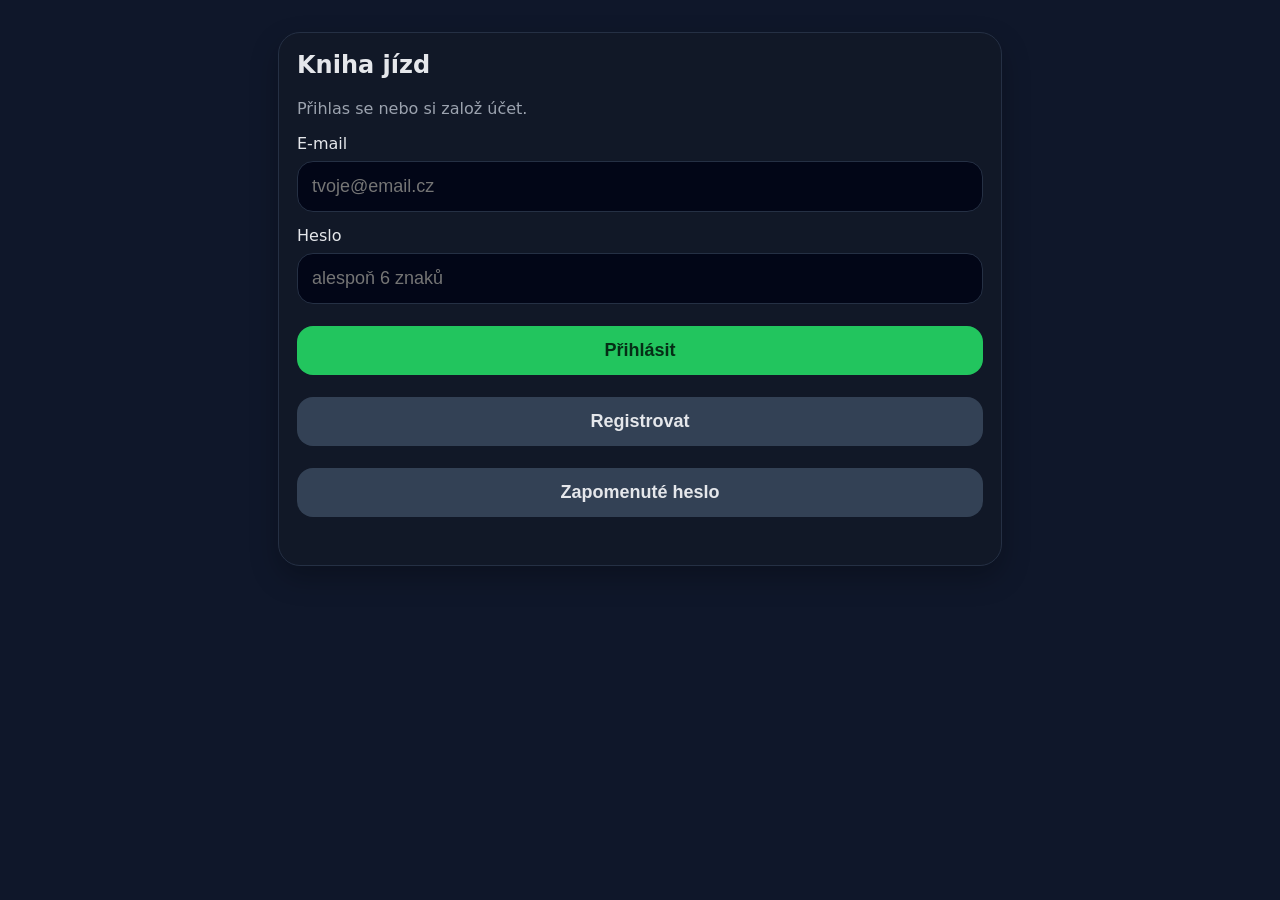
<file: templates/index.html>
<!doctype html>
<html lang="cs">
<head>
  <meta charset="utf-8">
  <meta name="viewport" content="width=device-width, initial-scale=1">
  <title>Kniha jízd</title>
  <link rel="stylesheet" href="/static/style.css">
</head>
<body>
  <main class="container">
    <section class="card">
      <h1>Kniha jízd</h1>
      <p class="muted">Přihlas se nebo si založ účet.</p>

      <label>E-mail</label>
      <input id="email" type="email" autocomplete="email" placeholder="tvoje@email.cz">

      <label>Heslo</label>
      <input id="password" type="password" autocomplete="current-password" placeholder="alespoň 6 znaků">

      <button id="loginBtn">Přihlásit</button>
      <button id="registerBtn" class="secondary">Registrovat</button>
      <button id="forgotBtn" class="secondary" type="button">
        Zapomenuté heslo
      </button>

      <p id="message" class="muted"></p>
    </section>
  </main>

  <script src="/static/app.js"></script>
  <script>
    const email = document.getElementById("email");
    const password = document.getElementById("password");
    const message = document.getElementById("message");

    async function submit(mode) {
      message.textContent = "";
      try {
        const data = await api(`/api/${mode}`, {
          method: "POST",
          headers: { "Content-Type": "application/json" },
          body: JSON.stringify({ email: email.value, password: password.value })
        });
        localStorage.setItem("token", data.token);
        localStorage.setItem("email", data.email);

        try {
          const vehicles = await api("/api/vehicles", { headers: authHeaders() });
          saveLocal("vehicles", vehicles);
        
          const trips = await api("/api/trips", { headers: authHeaders() });
          saveLocal("trips", trips);
        } catch (e) {
          console.log("Data se teď nepodařilo načíst, ale přihlášení proběhlo.");
        }

        window.location.href = "/dashboard";
      } catch (e) {
        message.textContent = e.message;
      }
    }

    document.getElementById("loginBtn").onclick = () => submit("login");
    document.getElementById("registerBtn").onclick = async () => {
      message.textContent = "";
        
      try {
        const data = await api("/api/start-registration", {
          method: "POST",
          headers: { "Content-Type": "application/json" },
          body: JSON.stringify({ email: email.value })
        });
      
        message.textContent = data.message;
      } catch (e) {
        message.textContent = e.message;
      }
    };
    document.getElementById("forgotBtn").onclick = async () => {
      message.textContent = "";
        
      try {
        const data = await api("/api/forgot-password", {
          method: "POST",
          headers: { "Content-Type": "application/json" },
          body: JSON.stringify({ email: email.value })
        });
      
        message.textContent = data.message;
      } catch (e) {
        message.textContent = e.message;
      }
    };
  </script>
</body>
</html>
</file>
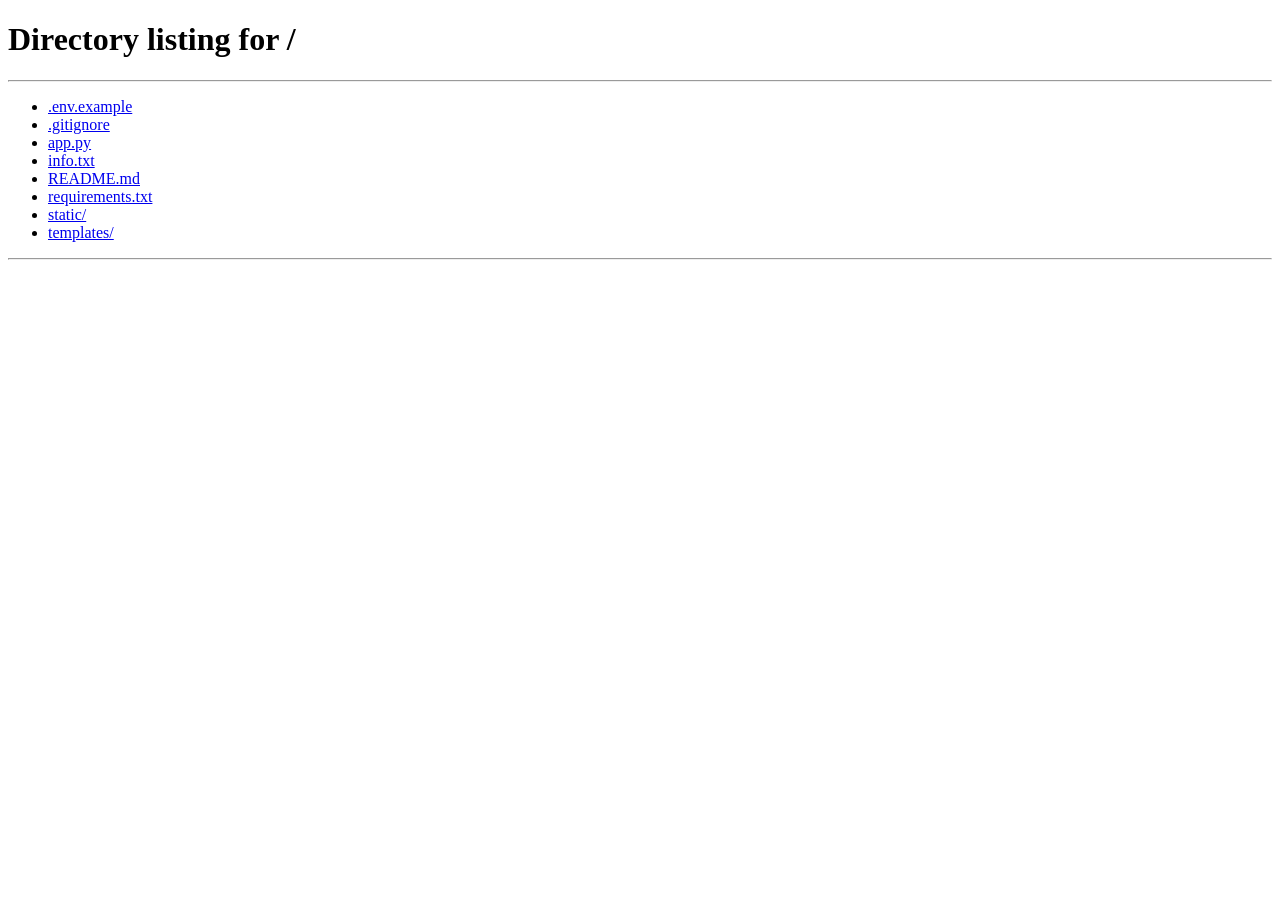
<file: templates/dashboard.html>
<!doctype html>
<html lang="cs">
<head>
  <meta charset="utf-8">
  <meta name="viewport" content="width=device-width, initial-scale=1">
  <title>Dashboard</title>
  <link rel="stylesheet" href="/static/style.css">
</head>
<body>

  <nav class="nav">
    <a href="/dashboard" class="active">Domů</a>
    <a href="/nova-jizda">Jízda</a>
    <a href="/vozidla">Auta</a>
    <a href="/historie">Historie</a>
  </nav>

  <main class="container">
    <section class="card">
      <h1>Ahoj 👋</h1>
      <p id="userEmail" class="muted"></p>
      <div class="grid">
        <button onclick="window.location.href='/nova-jizda'">+ Nová jízda</button>
        <button class="secondary" onclick="window.location.href='/vozidla'">Moje vozidla</button>
        <button class="secondary" onclick="window.location.href='/historie'">Historie jízd</button>
        <button class="danger" onclick="logout()">Odhlásit</button>
      </div>
    </section>
  </main>

  <script src="/static/app.js"></script>
  <script>
    requireLogin().then(user => {
      if (user) document.getElementById("userEmail").textContent = user.email;
    });
  </script>
</body>
</html>
</file>
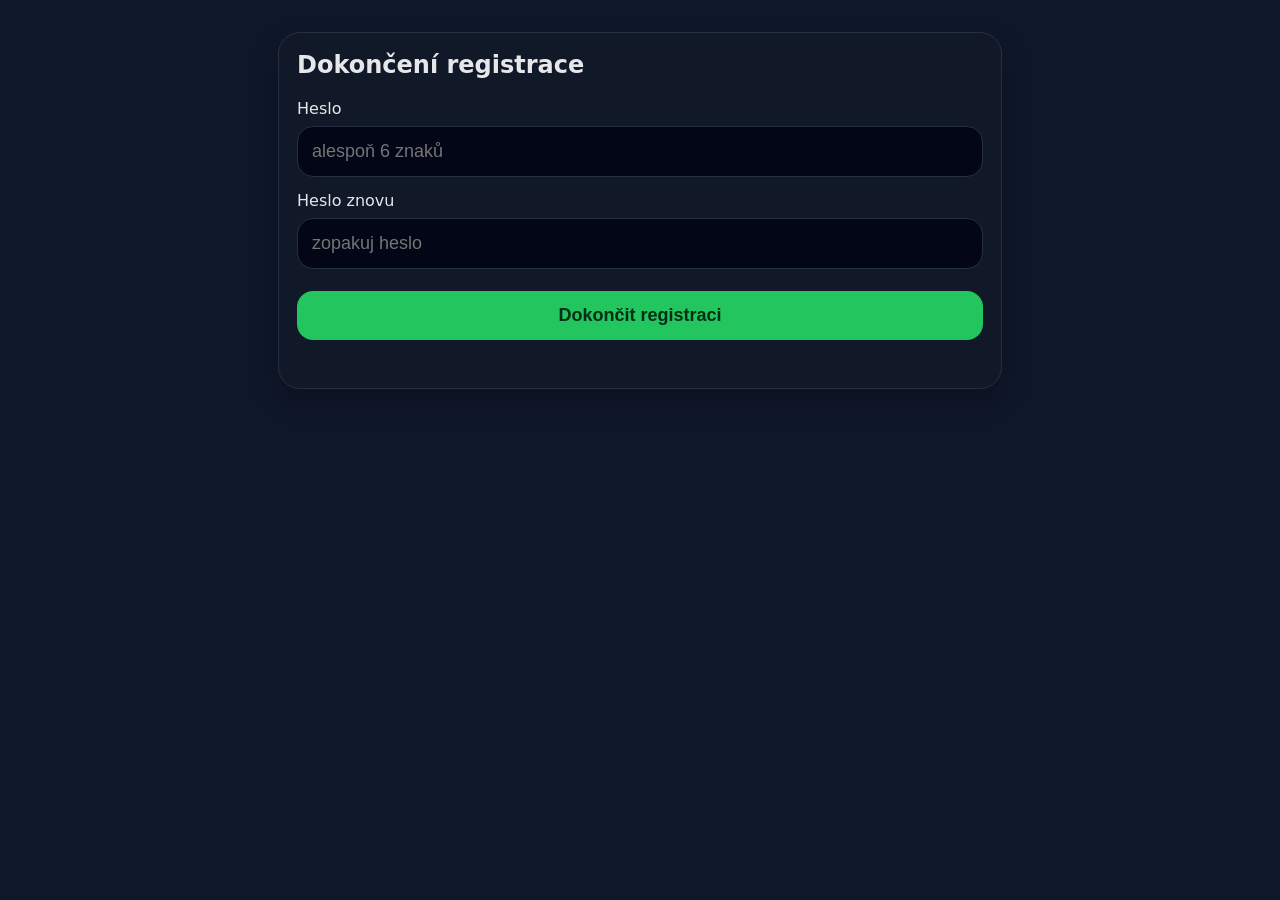
<file: templates/dokoncit_registraci.html>
<!doctype html>
<html lang="cs">
<head>
  <meta charset="utf-8">
  <meta name="viewport" content="width=device-width, initial-scale=1">
  <title>Dokončení registrace</title>
  <link rel="stylesheet" href="/static/style.css">
</head>
<body>
  <main class="container">
    <section class="card">
      <h1>Dokončení registrace</h1>

      <label>Heslo</label>
      <input id="password" type="password" placeholder="alespoň 6 znaků">

      <label>Heslo znovu</label>
      <input id="password2" type="password" placeholder="zopakuj heslo">

      <button id="completeBtn">Dokončit registraci</button>

      <p id="message" class="muted"></p>
    </section>
  </main>

  <script src="/static/app.js"></script>
  <script>
    const params = new URLSearchParams(window.location.search);
    const registerToken = params.get("token");
    const message = document.getElementById("message");

    document.getElementById("completeBtn").onclick = async () => {
      const password = document.getElementById("password").value;
      const password2 = document.getElementById("password2").value;

      message.textContent = "";

      if (!registerToken) {
        message.textContent = "Chybí registrační token.";
        return;
      }

      if (password !== password2) {
        message.textContent = "Hesla se neshodují.";
        return;
      }

      try {
        const data = await api("/api/complete-registration", {
          method: "POST",
          headers: { "Content-Type": "application/json" },
          body: JSON.stringify({
            token: registerToken,
            password: password
          })
        });

        localStorage.setItem("token", data.token);
        localStorage.setItem("email", data.email);

        message.textContent = data.message;

        setTimeout(() => {
          window.location.href = "/dashboard";
        }, 800);
      } catch (e) {
        message.textContent = e.message;
      }
    };
  </script>
</body>
</html>
</file>
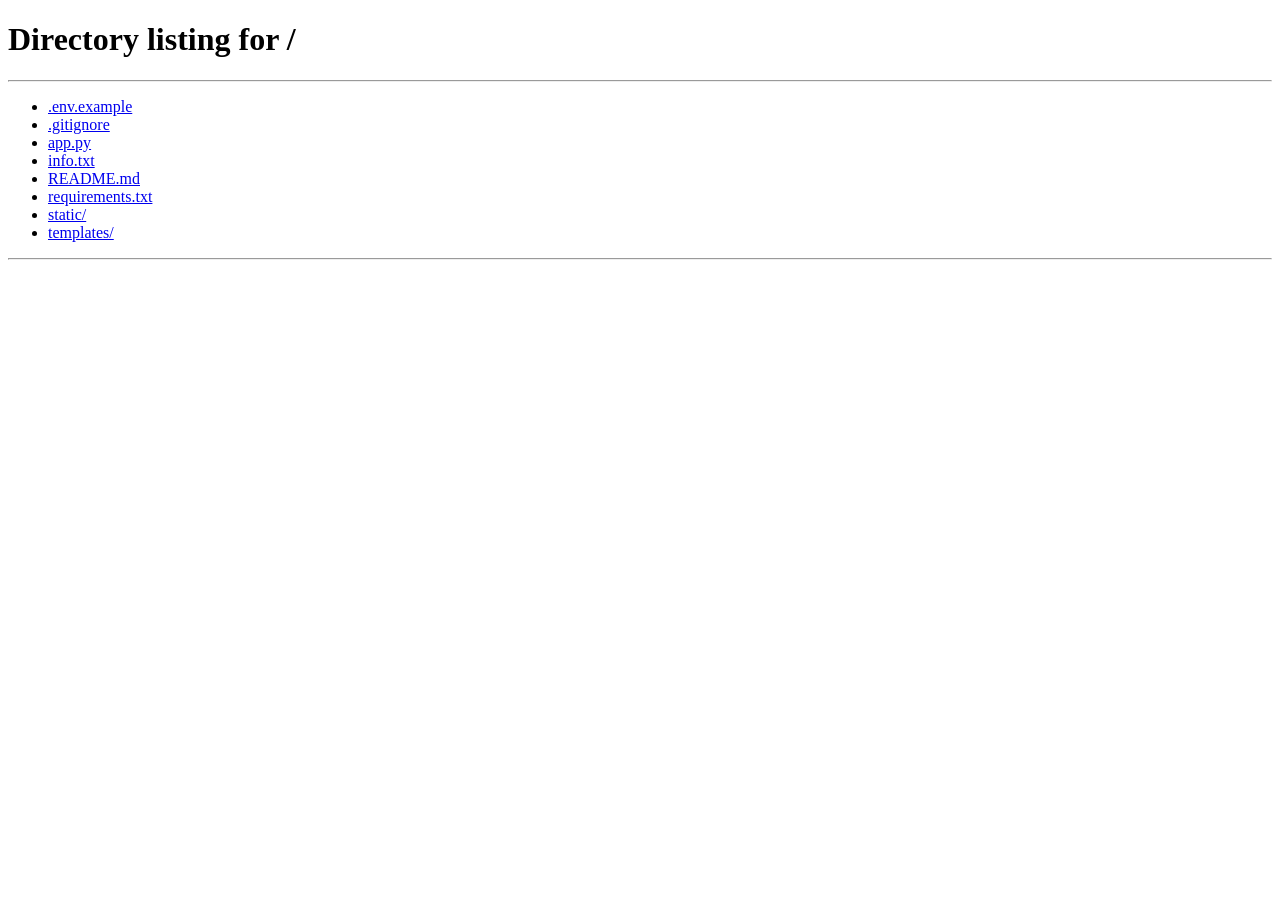
<file: templates/nova_jizda.html>
<!doctype html>
<html lang="cs">
<head>
  <meta charset="utf-8">
  <meta name="viewport" content="width=device-width, initial-scale=1">
  <title>Nová jízda</title>
  <link rel="stylesheet" href="/static/style.css">
</head>
<body>

  <nav class="nav">
    <a href="/dashboard">Domů</a>
    <a href="/nova-jizda" class="active">Jízda</a>
    <a href="/vozidla">Auta</a>
    <a href="/historie">Historie</a>
  </nav>

  <main class="container">
    <section class="card">
      <h1>Nová jízda</h1>

      <div id="startPanel">
        <label>Vozidlo</label>
        <select id="vehicle_id"></select>
      
        <label>Datum startu</label>
        <input id="start_date" type="date">
      
        <label>Čas startu</label>
        <input id="start_time" type="time">
      
        <label>Město startu</label>
        <input id="start_place" placeholder="Praha">

        <label>Účel jízdy</label>
        <input id="purpose" placeholder="Práce / Soukromé">
      
        <label>Stav tachometru při startu</label>
        <input id="odometer_start" type="number" inputmode="numeric">
      
        <button id="startTrip">Start</button>
      </div>
    
      <div id="runningPanel" style="display:none">
        <p class="muted">Jízda běží…</p>

        <div class="item">
          <strong id="runningVehicle"></strong><br>
        
          <span class="muted">
            <span id="runningDate"></span>
            ·
            <span id="runningTime"></span>
          </span><br>
        
          <span class="muted">
            Start:
            <span id="runningPlace"></span>
          </span><br>
        
          <span class="muted">
            Účel:
            <span id="runningPurpose"></span>
          </span>
        </div>
      
        <button id="stopTrip">Stop</button>
        <button id="cancelRunningTrip" class="danger">
          Zrušit jízdu
        </button>
      </div>
    
      <div id="stopPanel" style="display:none">
        <label>Datum konce</label>
        <input id="end_date" type="date">
      
        <label>Čas konce</label>
        <input id="end_time" type="time">
      
        <label>Město konce</label>
        <input id="end_place" placeholder="Brno">
      
        <label>Stav tachometru při konci</label>
        <input id="odometer_end" type="number" inputmode="numeric">
      
        <p class="muted">Ujeto: <strong id="distance">0</strong> km</p>
      
        <button id="saveTrip">Uložit</button>
        <button id="cancelTrip" type="button" class="warning">
          Zpět do jízdy
        </button>
      
        <p id="message" class="muted"></p>
      </div>
    </section>
  </main>

  <script src="/static/app.js"></script>
  <script>
    const vehicleSelect = document.getElementById("vehicle_id");
    const startKm = document.getElementById("odometer_start");
    const endKm = document.getElementById("odometer_end");
    const distance = document.getElementById("distance");
      
    let rozjetaJizda = null;
      
    function aktualniCas() {
      return new Date().toTimeString().slice(0, 5);
    }
  
    function prepocitej() {
      const s = parseInt(startKm.value || 0);
      const e = parseInt(endKm.value || 0);
      distance.textContent = e >= s ? e - s : 0;
    }
  
    async function loadVehicles() {
      const vehicles = await api("/api/vehicles", { headers: authHeaders() });
    
      vehicleSelect.innerHTML = "";
    
      if (!vehicles.length) {
        vehicleSelect.innerHTML = "<option value=''>Nejdřív přidej vozidlo</option>";
        return;
      }
    
      vehicles.forEach(v => {
        const option = document.createElement("option");
        option.value = v.id;
        option.textContent = `${v.name} (${v.current_odometer || 0} km)`;
        option.dataset.km = v.current_odometer || 0;
        vehicleSelect.appendChild(option);
      });
    
      nastavKm();
    }
  
    function nastavKm() {
      const selected = vehicleSelect.options[vehicleSelect.selectedIndex];
      const km = selected?.dataset?.km || 0;
      startKm.value = km;
    }
  
    vehicleSelect.onchange = nastavKm;
    endKm.oninput = prepocitej;
  
    document.getElementById("start_date").value = dnesISO();
    document.getElementById("start_time").value = aktualniCas();
  
    document.getElementById("startTrip").onclick = async () => {
      const startPlaceInput = document.getElementById("start_place");

      if (!startPlaceInput.value.trim()) {
        await detectCity("start_place");
      }

      rozjetaJizda = {
        vehicle_id: vehicleSelect.value,
        vehicle_name: vehicleSelect.options[vehicleSelect.selectedIndex].textContent,

        start_date: document.getElementById("start_date").value,
        start_time: document.getElementById("start_time").value,

        start_place: startPlaceInput.value.trim(),

        purpose: document.getElementById("purpose").value,

        odometer_start: startKm.value
      };
      saveLocal("activeTrip", rozjetaJizda);
    
      document.getElementById("runningVehicle").textContent = rozjetaJizda.vehicle_name;

      document.getElementById("runningDate").textContent = rozjetaJizda.start_date;

      document.getElementById("runningTime").textContent = rozjetaJizda.start_time;

      document.getElementById("runningPlace").textContent =
        rozjetaJizda.start_place || "Neuvedeno";

      document.getElementById("runningPurpose").textContent =
        rozjetaJizda.purpose || "Bez účelu";

      document.getElementById("startPanel").style.display = "none";
      document.getElementById("runningPanel").style.display = "block";
    };
  
    document.getElementById("stopTrip").onclick = async () => {
      document.getElementById("end_date").value = dnesISO();
      document.getElementById("end_time").value = aktualniCas();
      document.getElementById("odometer_end").value = rozjetaJizda.odometer_start;

      document.getElementById("runningPanel").style.display = "none";
      document.getElementById("stopPanel").style.display = "block";

      await detectCity("end_place");
    
      prepocitej();
    };
  
    document.getElementById("cancelTrip").onclick = () => {
      document.getElementById("stopPanel").style.display = "none";
      document.getElementById("runningPanel").style.display = "block";
    };

    document.getElementById("cancelRunningTrip").onclick = () => {
      if (!confirm("Opravdu zrušit rozjetou jízdu?")) {
        return;
      }
    
      removeLocal("activeTrip");
    
      rozjetaJizda = null;
    
      document.getElementById("runningPanel").style.display = "none";
      document.getElementById("stopPanel").style.display = "none";
      document.getElementById("startPanel").style.display = "block";
    };
  
    document.getElementById("saveTrip").onclick = async () => {
      const message = document.getElementById("message");

      const trip = {
        vehicle_id: rozjetaJizda.vehicle_id,
        trip_date: rozjetaJizda.start_date,
        start_place: rozjetaJizda.start_place,
        end_place: document.getElementById("end_place").value,
        purpose: rozjetaJizda.purpose,
        odometer_start: rozjetaJizda.odometer_start,
        odometer_end: endKm.value,
        note: `Start: ${rozjetaJizda.start_time}, konec: ${document.getElementById("end_time").value}`
      };
    
      if (!isOnline()) {
        addPendingTrip(trip);
        removeLocal("activeTrip");
      
        message.textContent = "Jízda je uložená v zařízení. Odešle se, až budeš online.";
      
        setTimeout(() => {
          window.location.href = "/historie";
        }, 1000);
      
        return;
      }
    
      try {
        const data = await api("/api/trips", {
          method: "POST",
          headers: authHeaders(),
          body: JSON.stringify(trip)
        });
      
        removeLocal("activeTrip");
      
        message.textContent = `Jízda uložena. Ujeto ${data.distance} km.`;
      
        setTimeout(() => {
          window.location.href = "/historie";
        }, 700);
      } catch (e) {
        addPendingTrip(trip);
        removeLocal("activeTrip");
      
        message.textContent = "Server teď neodpověděl. Jízda je uložená v zařízení a odešle se později.";
      
        setTimeout(() => {
          window.location.href = "/historie";
        }, 1000);
      }
    };
  
    function getPosition() {
      return new Promise((resolve, reject) => {
        if (!window.isSecureContext) {
          reject(new Error("Stránka není v bezpečném kontextu HTTPS."));
          return;
        }

        if (!navigator.geolocation) {
          reject(new Error("Prohlížeč nepodporuje GPS."));
          return;
        }

        navigator.geolocation.getCurrentPosition(resolve, reject, {
          enableHighAccuracy: false,
          timeout: 15000,
          maximumAge: 300000
        });
      });
    }

    function vyberMestoZAdresy(adresa) {
      return (
        adresa.city ||
        adresa.town ||
        adresa.village ||
        adresa.municipality ||
        adresa.suburb ||
        adresa.county ||
        ""
      );
    }

    async function detectCity(inputId) {
      const input = document.getElementById(inputId);

      if (!input) {
        console.log("Input nenalezen:", inputId);
        return "";
      }

      input.placeholder = "Načítám město z GPS...";

      if (!navigator.onLine) {
        input.placeholder = "Jsi offline, zadej město ručně";
        return "";
      }

      try {
        console.log("GPS debug", {
          secure: window.isSecureContext,
          geolocation: !!navigator.geolocation,
          online: navigator.onLine,
          protocol: window.location.protocol,
          host: window.location.host
        });

        const position = await getPosition();
        const lat = position.coords.latitude;
        const lon = position.coords.longitude;

        console.log("GPS pozice:", lat, lon);

        const url =
          `https://nominatim.openstreetmap.org/reverse?format=jsonv2&lat=${lat}&lon=${lon}&accept-language=cs&zoom=10&addressdetails=1`;

        const response = await fetch(url);

        if (!response.ok) {
          throw new Error(`Nominatim HTTP ${response.status}`);
        }

        const data = await response.json();
        console.log("Nominatim odpověď:", data);

        const adresa = data.address || {};
        const city = vyberMestoZAdresy(adresa);

        if (city) {
          input.value = city;
          input.placeholder = "";
          return city;
        }

        input.placeholder = "Město nenalezeno, zadej ručně";
        return "";
      } catch (error) {
        console.log("GPS / město chyba:", error.code, error.message, error);

        if (error.code === 1) {
          input.placeholder = "GPS je zamítnutá, povol polohu";
        } else if (error.code === 2) {
          input.placeholder = "GPS pozice není dostupná";
        } else if (error.code === 3) {
          input.placeholder = "GPS vypršela, zadej město ručně";
        } else {
          input.placeholder = "Město se nenačetlo, zadej ručně";
        }

        return "";
      }
    }

    requireLogin().then(async () => {
      await loadVehicles();
      detectCity("start_place");

      const ulozenaJizda = loadLocal("activeTrip");

      if (ulozenaJizda) {
        rozjetaJizda = ulozenaJizda;
        document.getElementById("runningVehicle").textContent =
          rozjetaJizda.vehicle_name;

        document.getElementById("runningDate").textContent =
          rozjetaJizda.start_date;

        document.getElementById("runningTime").textContent =
          rozjetaJizda.start_time;

        document.getElementById("runningPlace").textContent =
          rozjetaJizda.start_place || "Neuvedeno";

        document.getElementById("runningPurpose").textContent =
          rozjetaJizda.purpose || "Bez účelu";
        document.getElementById("startPanel").style.display = "none";
        document.getElementById("runningPanel").style.display = "block";
        document.getElementById("stopPanel").style.display = "none";
      }
    });
  </script>
</body>
</html>
</file>
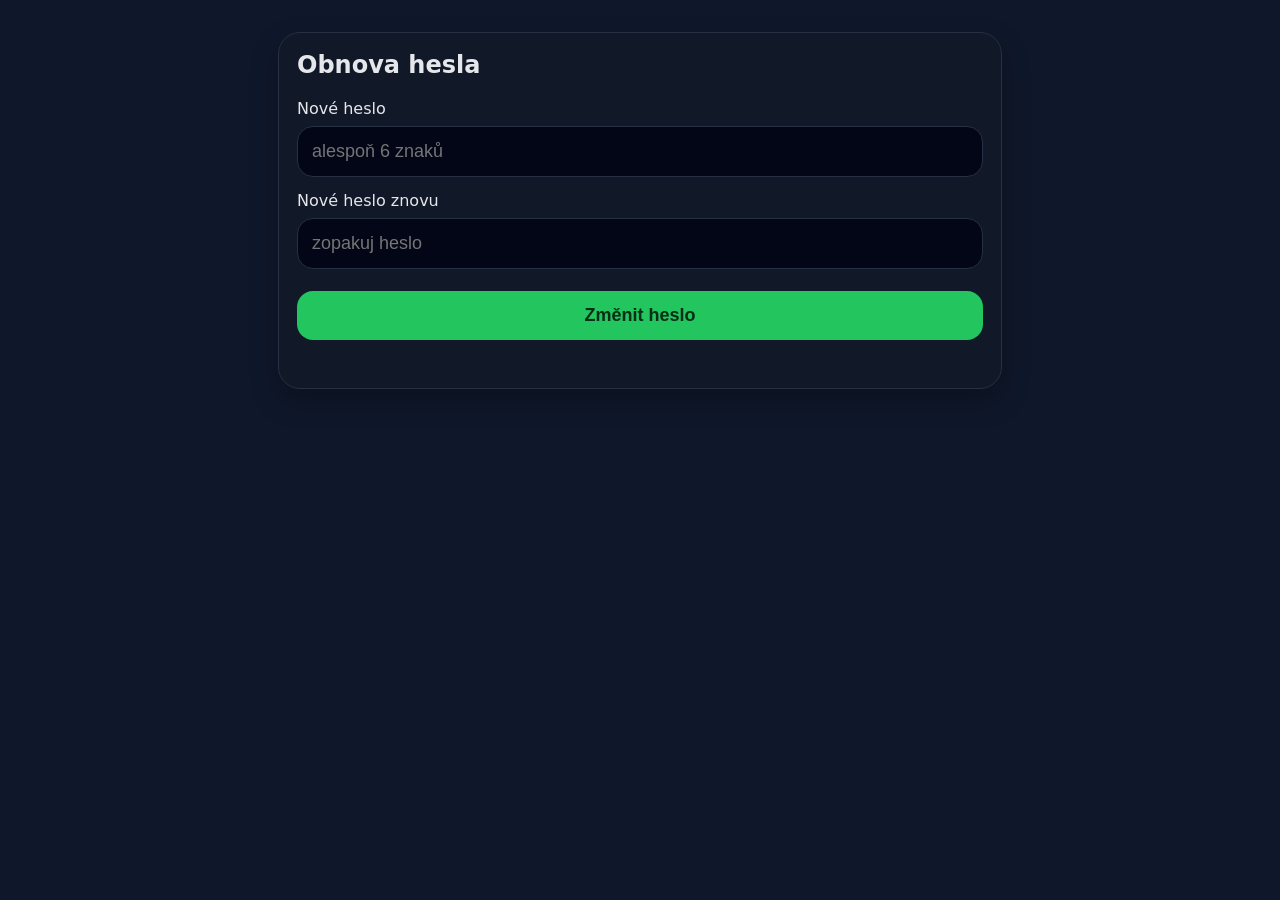
<file: templates/reset_hesla.html>
<!doctype html>
<html lang="cs">
<head>
  <meta charset="utf-8">
  <meta name="viewport" content="width=device-width, initial-scale=1">
  <title>Obnova hesla</title>
  <link rel="stylesheet" href="/static/style.css">
</head>
<body>
  <main class="container">
    <section class="card">
      <h1>Obnova hesla</h1>

      <label>Nové heslo</label>
      <input id="password" type="password" placeholder="alespoň 6 znaků">

      <label>Nové heslo znovu</label>
      <input id="password2" type="password" placeholder="zopakuj heslo">

      <button id="resetBtn">Změnit heslo</button>

      <p id="message" class="muted"></p>
    </section>
  </main>

  <script src="/static/app.js"></script>
  <script>
    const params = new URLSearchParams(window.location.search);
    const resetToken = params.get("token");

    document.getElementById("resetBtn").onclick = async () => {
      const message = document.getElementById("message");
      const password = document.getElementById("password").value;
      const password2 = document.getElementById("password2").value;

      message.textContent = "";

      if (!resetToken) {
        message.textContent = "Chybí resetovací token.";
        return;
      }

      if (password !== password2) {
        message.textContent = "Hesla se neshodují.";
        return;
      }

      try {
        const data = await api("/api/reset-password", {
          method: "POST",
          headers: { "Content-Type": "application/json" },
          body: JSON.stringify({
            token: resetToken,
            password: password
          })
        });

        message.textContent = data.message;

        setTimeout(() => {
          window.location.href = "/";
        }, 1200);
      } catch (e) {
        message.textContent = e.message;
      }
    };
  </script>
</body>
</html>
</file>
<file: static/style.css>
:root {
  --bg: #0f172a;
  --card: #111827;
  --text: #e5e7eb;
  --muted: #9ca3af;
  --accent: #22c55e;
  --danger: #ef4444;
  --border: #253044;
}

* { box-sizing: border-box; }
body {
  margin: 0;
  font-family: system-ui, -apple-system, BlinkMacSystemFont, "Segoe UI", sans-serif;
  background: var(--bg);
  color: var(--text);
}

.container {
  width: min(760px, 100%);
  margin: 0 auto;
  padding: 18px;
}

.card {
  background: var(--card);
  border: 1px solid var(--border);
  border-radius: 22px;
  padding: 18px;
  margin: 14px 0;
  box-shadow: 0 12px 28px rgba(0,0,0,.25);
}

h1, h2 { margin-top: 0; }
.muted { color: var(--muted); }

input, select, textarea, button {
  width: 100%;
  font-size: 18px;
  border-radius: 16px;
  padding: 14px;
  margin: 8px 0 14px;
  border: 1px solid var(--border);
}

input, select, textarea {
  background: #020617;
  color: var(--text);
}

button {
  background: var(--accent);
  color: #052e16;
  font-weight: 800;
  cursor: pointer;
  border: none;
}

button.secondary {
  background: #334155;
  color: var(--text);
}

button.danger {
  background: var(--danger);
  color: white;
}

.grid {
  display: grid;
  grid-template-columns: 1fr;
  gap: 12px;
}

.nav {
  display: grid;
  grid-template-columns: repeat(4, 1fr);
  gap: 8px;

  position: sticky;
  top: 0;

  background: rgba(15, 23, 42, .95);

  padding: 10px;

  border-bottom: 1px solid var(--border);

  z-index: 1000;
}

.nav a {
  text-align: center;
  color: var(--text);
  text-decoration: none;
  background: #1f2937;
  padding: 12px 8px;
  border-radius: 14px;
  font-size: 14px;
}

.warning {
  background: #f59e0b;
  color: white;
}

.warning:hover {
  background: #d97706;
}

.nav a.active {
  background: var(--accent);
  color: #052e16;
  font-weight: 700;
}

.item {
  border: 1px solid var(--border);
  border-radius: 18px;
  padding: 14px;
  margin: 10px 0;
  background: #020617;
}

.row {
  display: flex;
  gap: 10px;
}

.row > * { flex: 1; }
</file>
